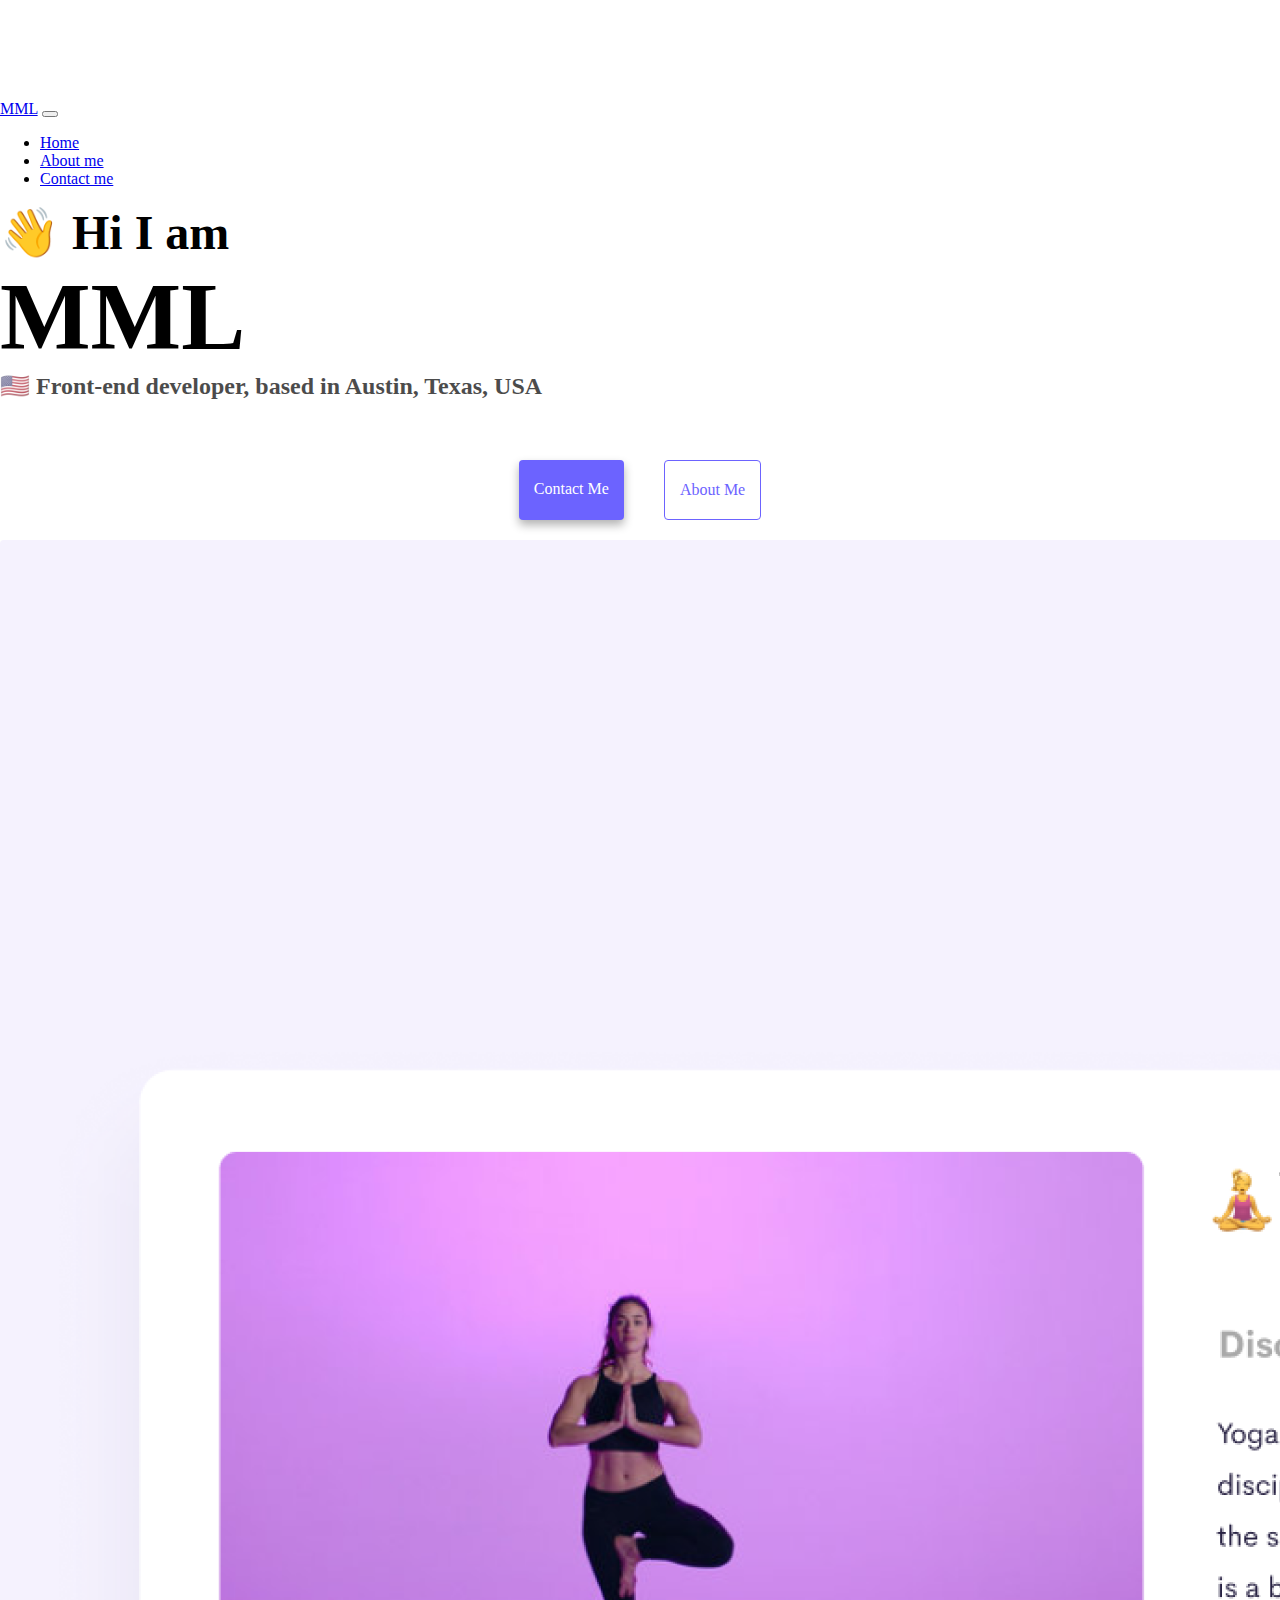
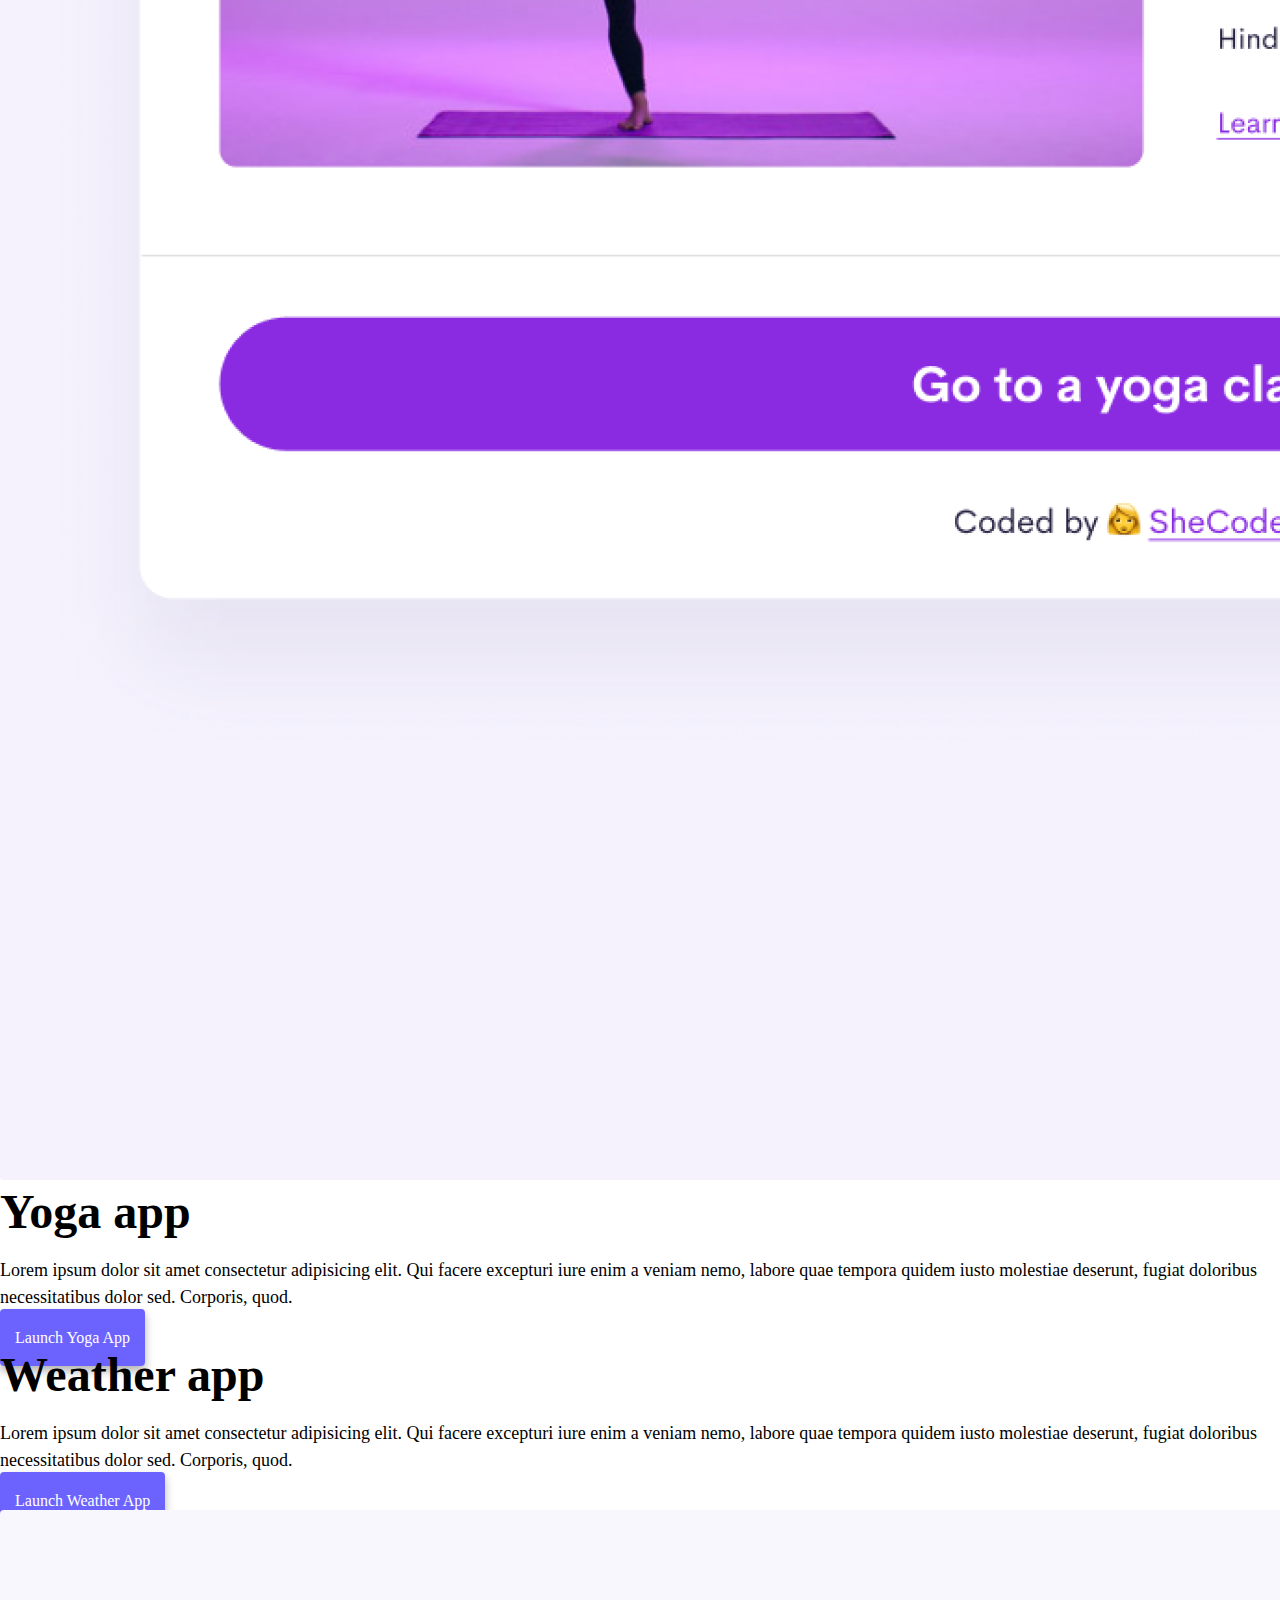
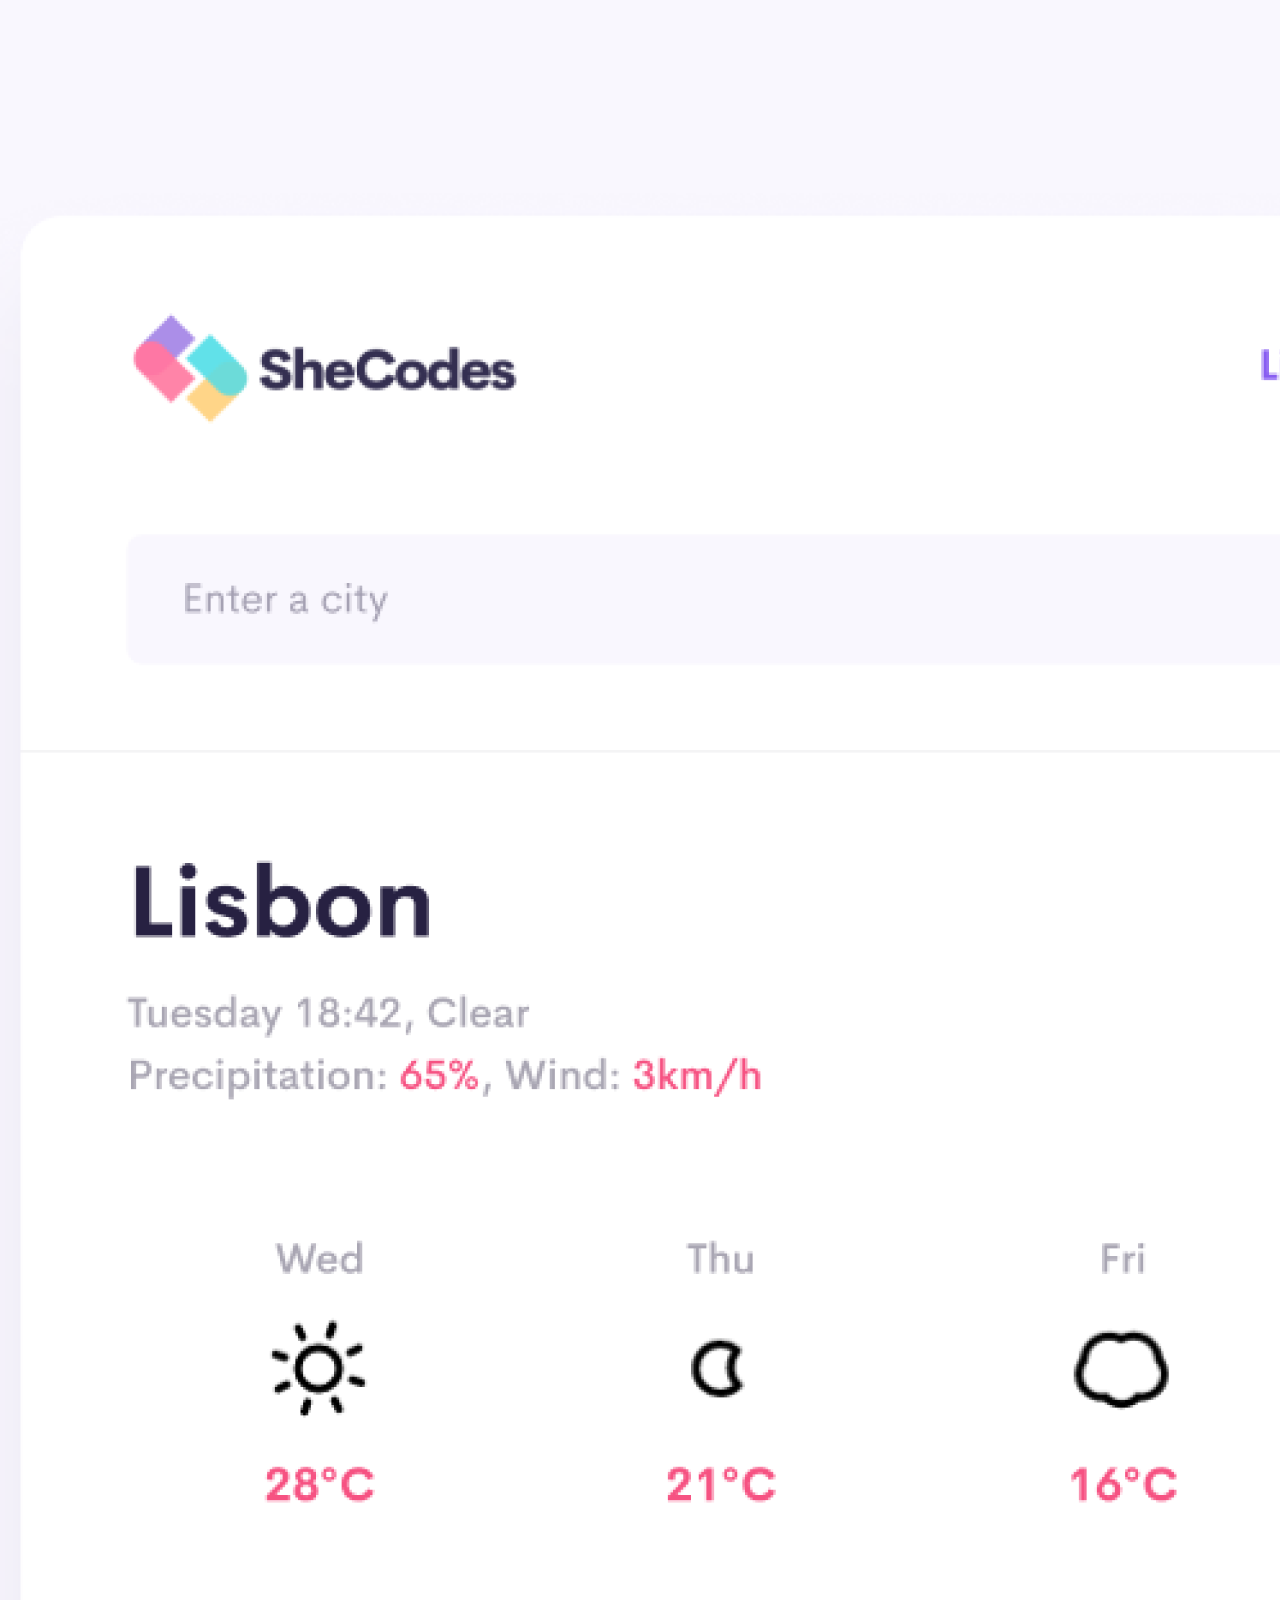
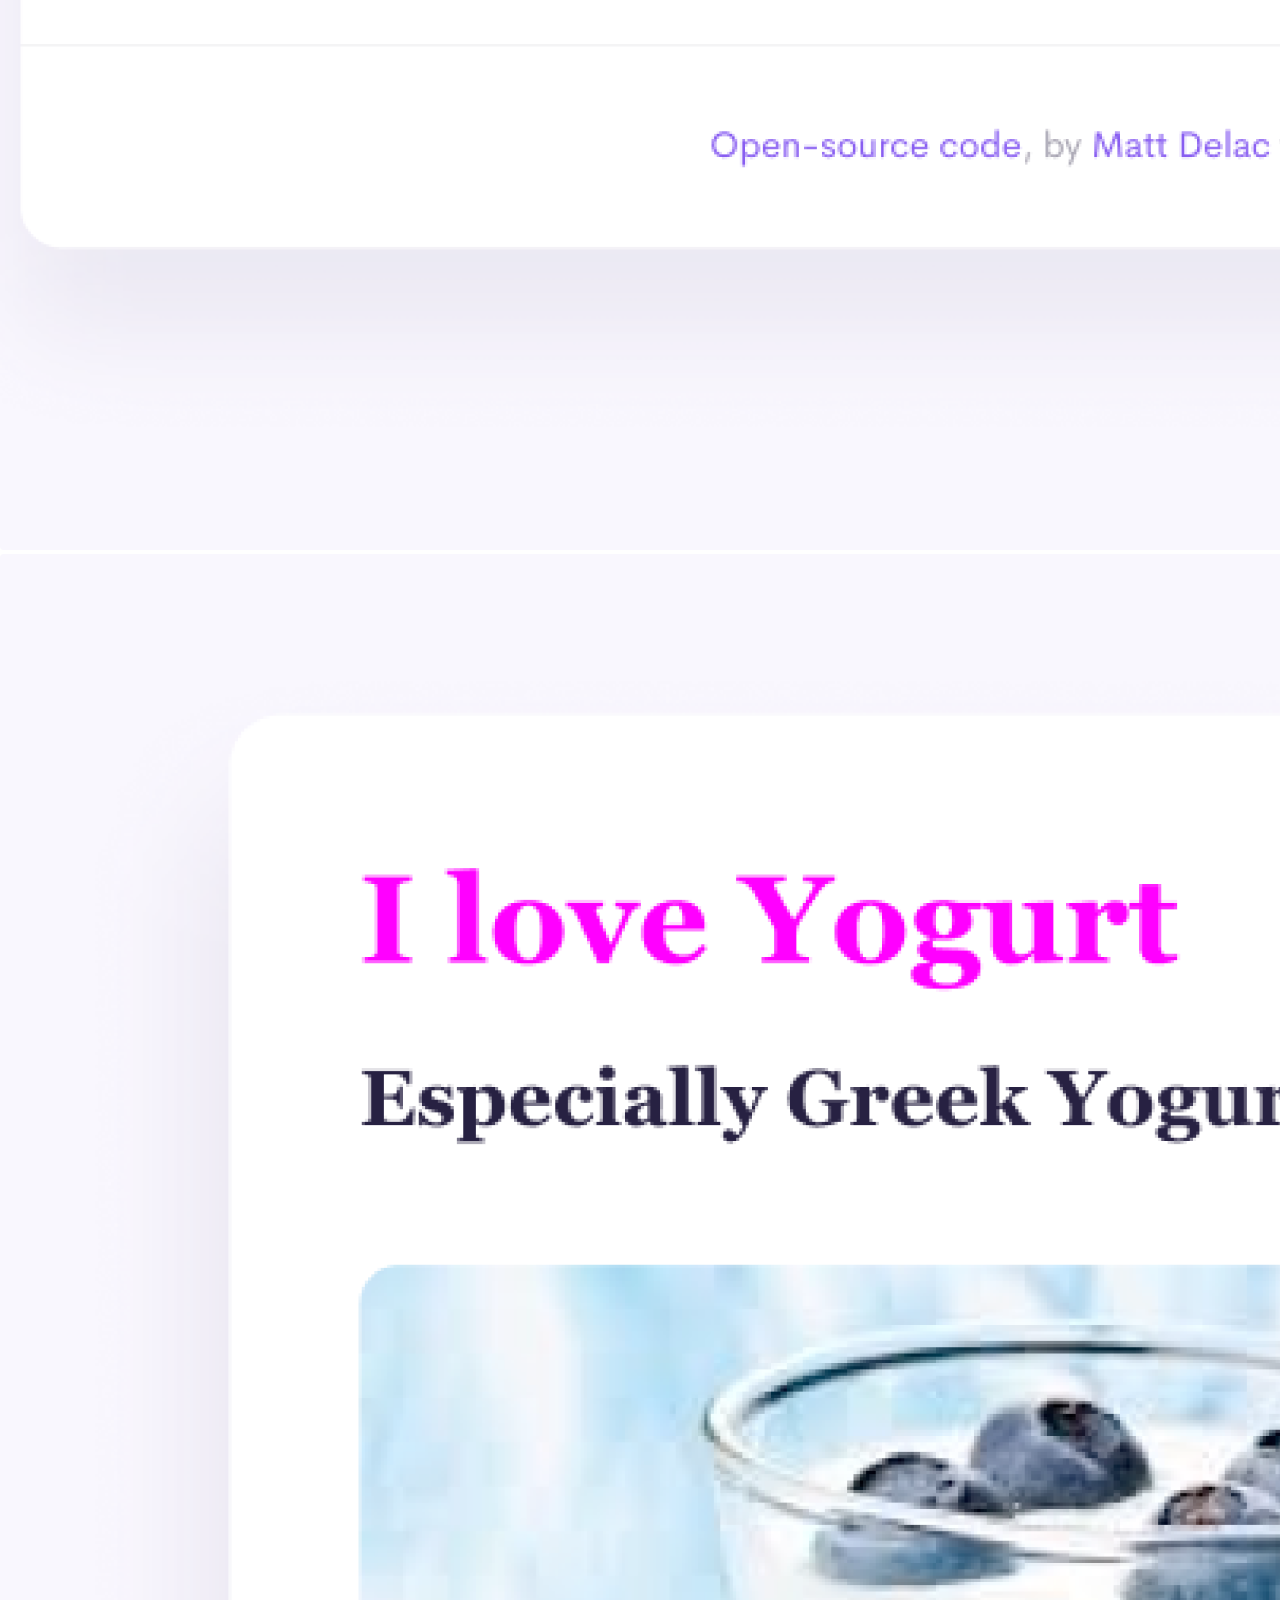
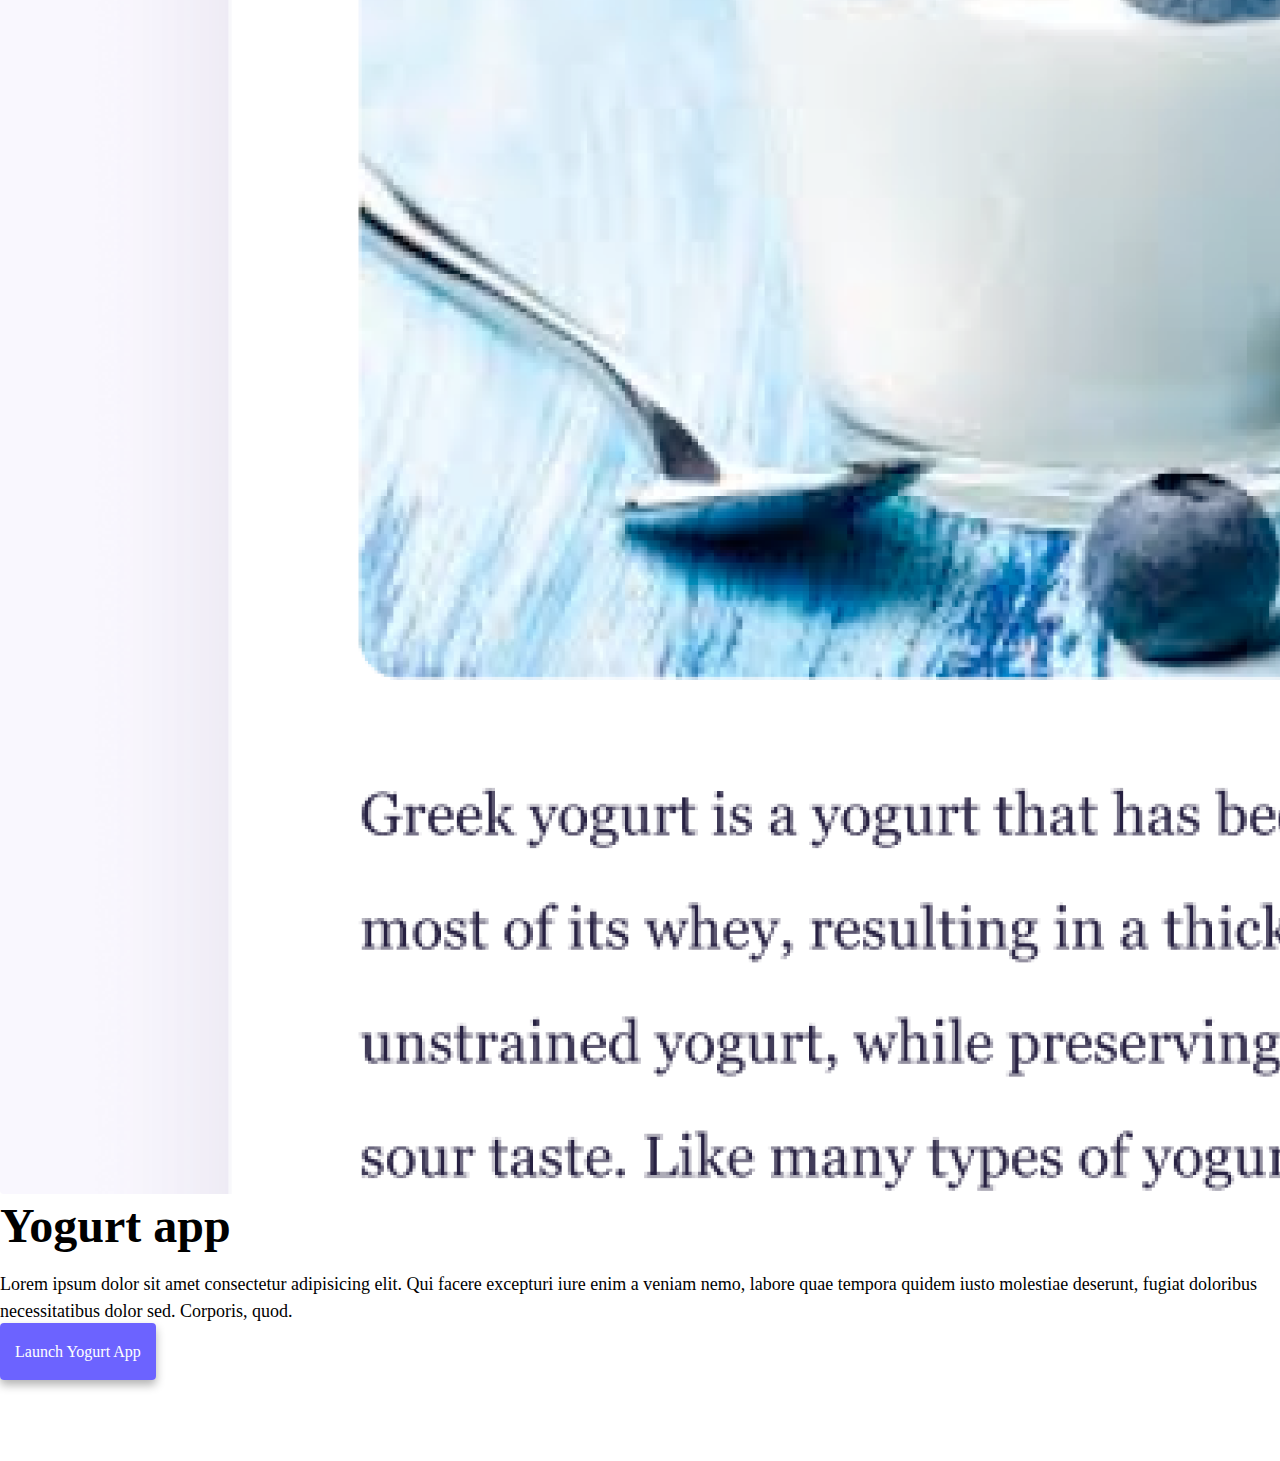
<file: index.html>
<!DOCTYPE html>
<html lang="en">
  <head>
    <meta charset="UTF-8" />
    <meta http-equiv="X-UA-Compatible" content="IE=edge" />
    <meta name="viewport" content="width=device-width, initial-scale=1.0" />
    <meta
      name="description"
      content="MML front-end developer portfolio and contact information for employment"
    />
    <title>MML | Front-end developer</title>
    <link
      href="https://cdn.jsdelivr.net/npm/bootstrap@5.2.0-beta1/dist/css/bootstrap.min.css"
      rel="stylesheet"
      integrity="sha384-0evHe/X+R7YkIZDRvuzKMRqM+OrBnVFBL6DOitfPri4tjfHxaWutUpFmBp4vmVor"
      crossorigin="anonymous"
    />
    <script
      src="https://cdn.jsdelivr.net/npm/bootstrap@5.2.0-beta1/dist/js/bootstrap.bundle.min.js"
      integrity="sha384-pprn3073KE6tl6bjs2QrFaJGz5/SUsLqktiwsUTF55Jfv3qYSDhgCecCxMW52nD2"
      crossorigin="anonymous"
    ></script>
    <link rel="stylesheet" href="/style.css" />
  </head>
  <body>
    <nav class="navbar navbar-expand-lg navbar-light bg-light fixed-top">
      <div class="container">
        <a class="navbar-brand" href="/" title="Home">MML</a>
        <button
          class="navbar-toggler"
          type="button"
          data-bs-toggle="collapse"
          data-bs-target="#navbarNav"
          aria-controls="navbarNav"
          aria-expanded="false"
          aria-label="Toggle navigation"
        >
          <span class="navbar-toggler-icon"></span>
        </button>
        <div class="collapse navbar-collapse" id="navbarNav">
          <ul class="navbar-nav">
            <li class="nav-item">
              <a
                class="nav-link active"
                aria-current="page"
                href="/"
                title="Home"
                >Home</a
              >
            </li>
            <li class="nav-item">
              <a class="nav-link" href="/about.html" title="about mml"
                >About me</a
              >
            </li>
            <li class="nav-item">
              <a class="nav-link" href="/about.html#contact" title="contact mml"
                >Contact me</a
              >
            </li>
          </ul>
        </div>
      </div>
    </nav>

    <h2 class="text-center">👋 Hi I am</h2>
    <h1 class="text-center">MML</h1>
    <h3 class="text-center">
      🇺🇸 Front-end developer, based in Austin, Texas, USA
    </h3>
    <div class="navigation-links mb-5">
      <a href="/about.html#contact" class="primary-link" title="contact mml"
        >Contact me</a
      >
      <a href="/about.html" class="secondary-link" title="about mml"
        >About me</a
      >
    </div>
    <div class="container">
      <div class="row">
        <div class="col-sm-6">
          <img
            src="/images/yoga.png"
            alt="yoga"
            title="yoga pose"
            class="img-fluid rounded d-none d-sm-block"
          />
        </div>
        <div class="col-sm-6">
          <h2 class="mb-3">Yoga app</h2>
          <p>
            Lorem ipsum dolor sit amet consectetur adipisicing elit. Qui facere
            excepturi iure enim a veniam nemo, labore quae tempora quidem iusto
            molestiae deserunt, fugiat doloribus necessitatibus dolor sed.
            Corporis, quod.
          </p>
          <div class="mt-5">
            <a href="#" title="open yoga app" class="primary-link project-link"
              >Launch Yoga App</a
            >
          </div>
        </div>
      </div>
      <div class="row mt-5">
        <div class="col-sm-6">
          <h2 class="mb-3">Weather app</h2>
          <p>
            Lorem ipsum dolor sit amet consectetur adipisicing elit. Qui facere
            excepturi iure enim a veniam nemo, labore quae tempora quidem iusto
            molestiae deserunt, fugiat doloribus necessitatibus dolor sed.
            Corporis, quod.
          </p>
          <div class="mt-5">
            <a
              href="#"
              title="open weather app"
              class="primary-link project-link"
              >Launch Weather App</a
            >
          </div>
        </div>
        <div class="col-sm-6">
          <img
            src="/images/weather.png"
            alt="weather"
            title="weather forecast"
            class="img-fluid rounded d-none d-sm-block"
          />
        </div>
      </div>
      <div class="row mt-5">
        <div class="col-sm-6">
          <img
            src="/images/yogurt.png"
            alt="Greek yogurt"
            title="cup of Greek yogurt"
            class="img-fluid rounded d-none d-sm-block"
          />
        </div>
        <div class="col-sm-6">
          <h2 class="mb-3">Yogurt app</h2>
          <p>
            Lorem ipsum dolor sit amet consectetur adipisicing elit. Qui facere
            excepturi iure enim a veniam nemo, labore quae tempora quidem iusto
            molestiae deserunt, fugiat doloribus necessitatibus dolor sed.
            Corporis, quod.
          </p>
          <div class="mt-5">
            <a
              href="#"
              title="open yogurt app"
              class="primary-link project-link"
              >Launch Yogurt App</a
            >
          </div>
        </div>
      </div>
    </div>
  </body>
</html>
</file>
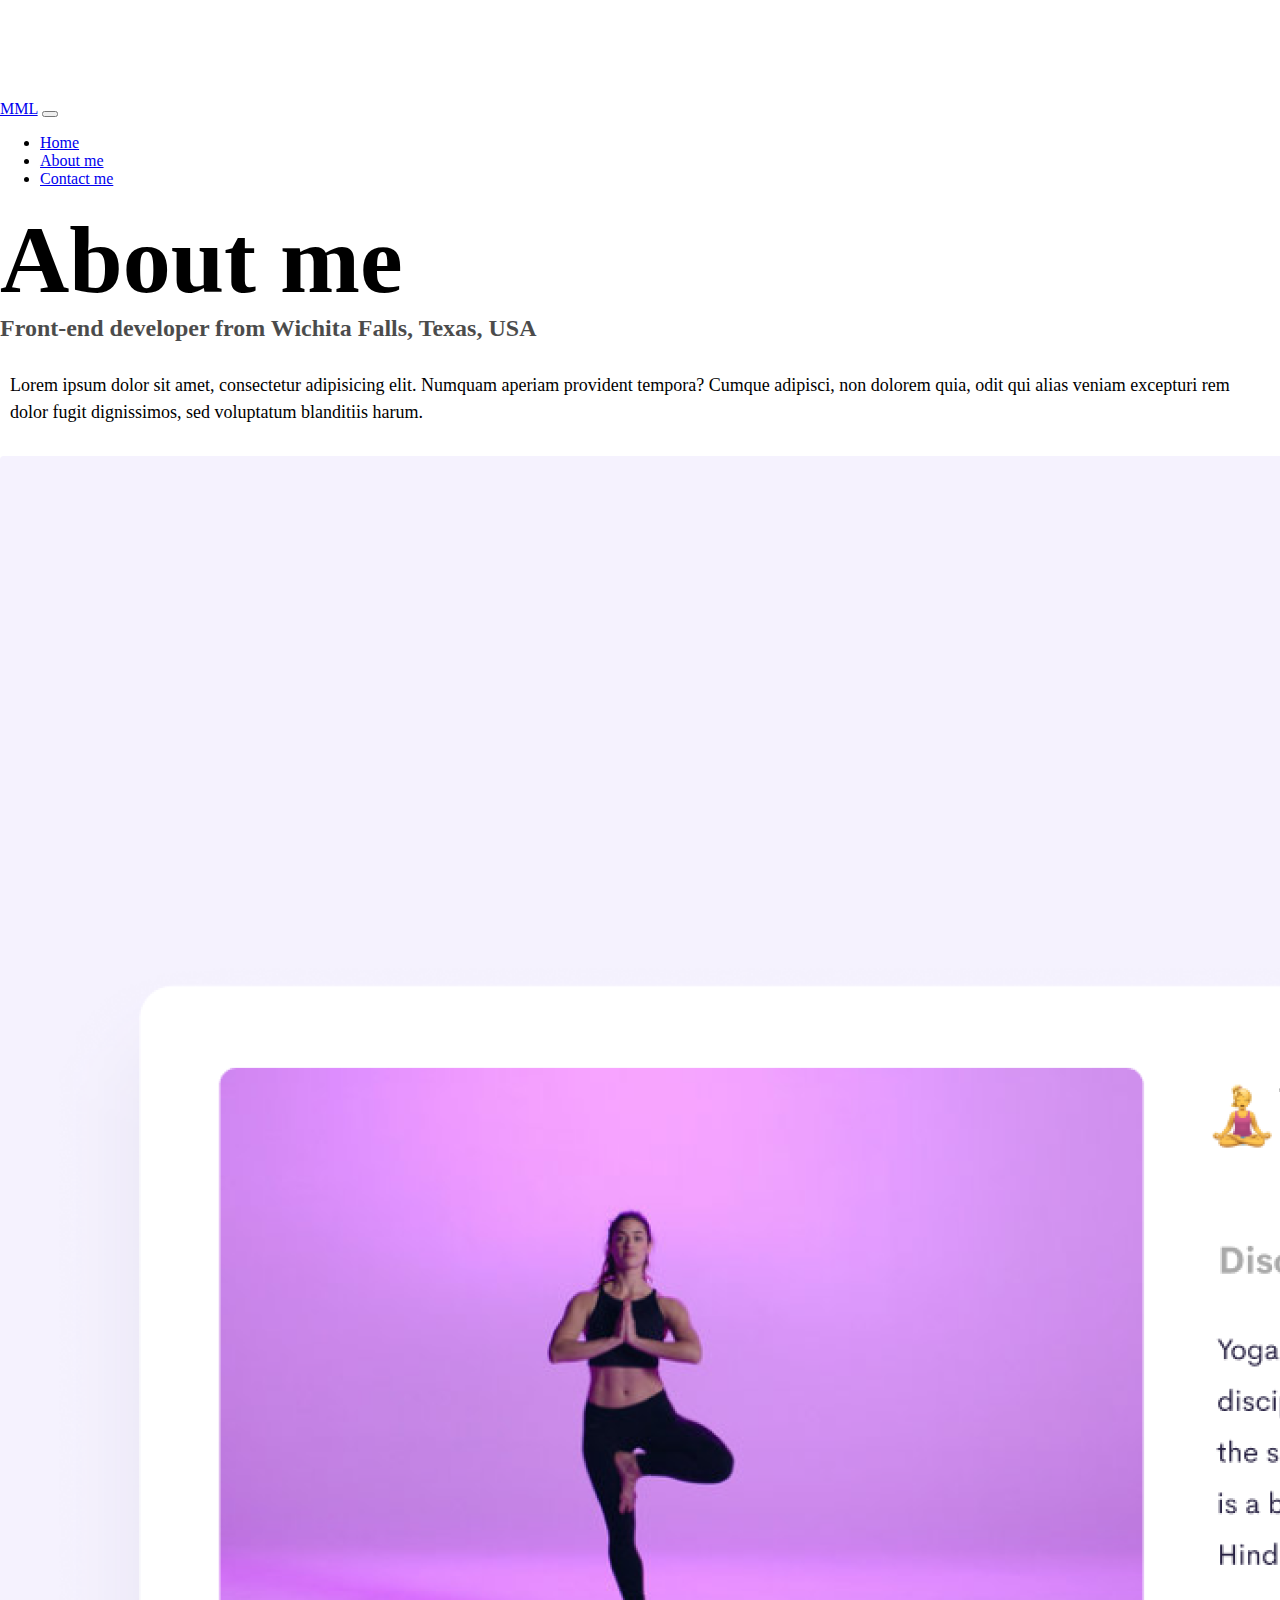
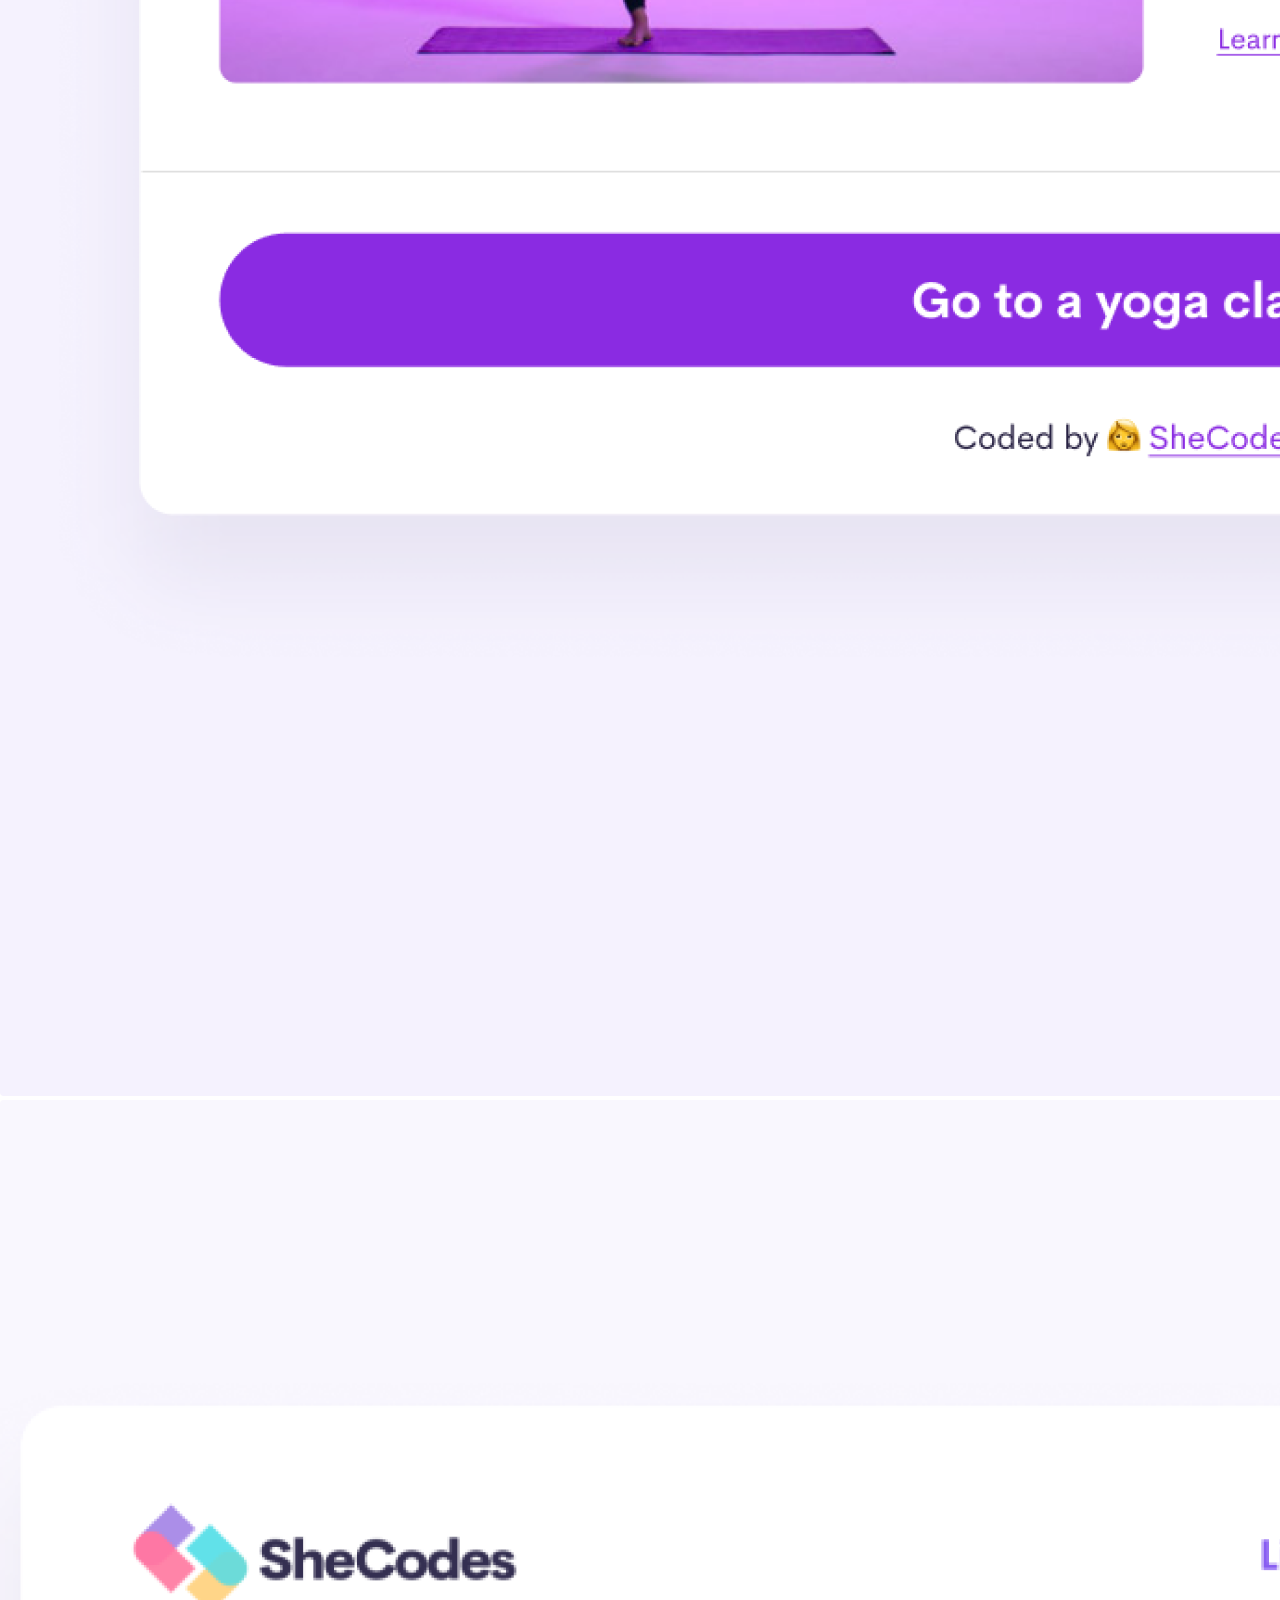
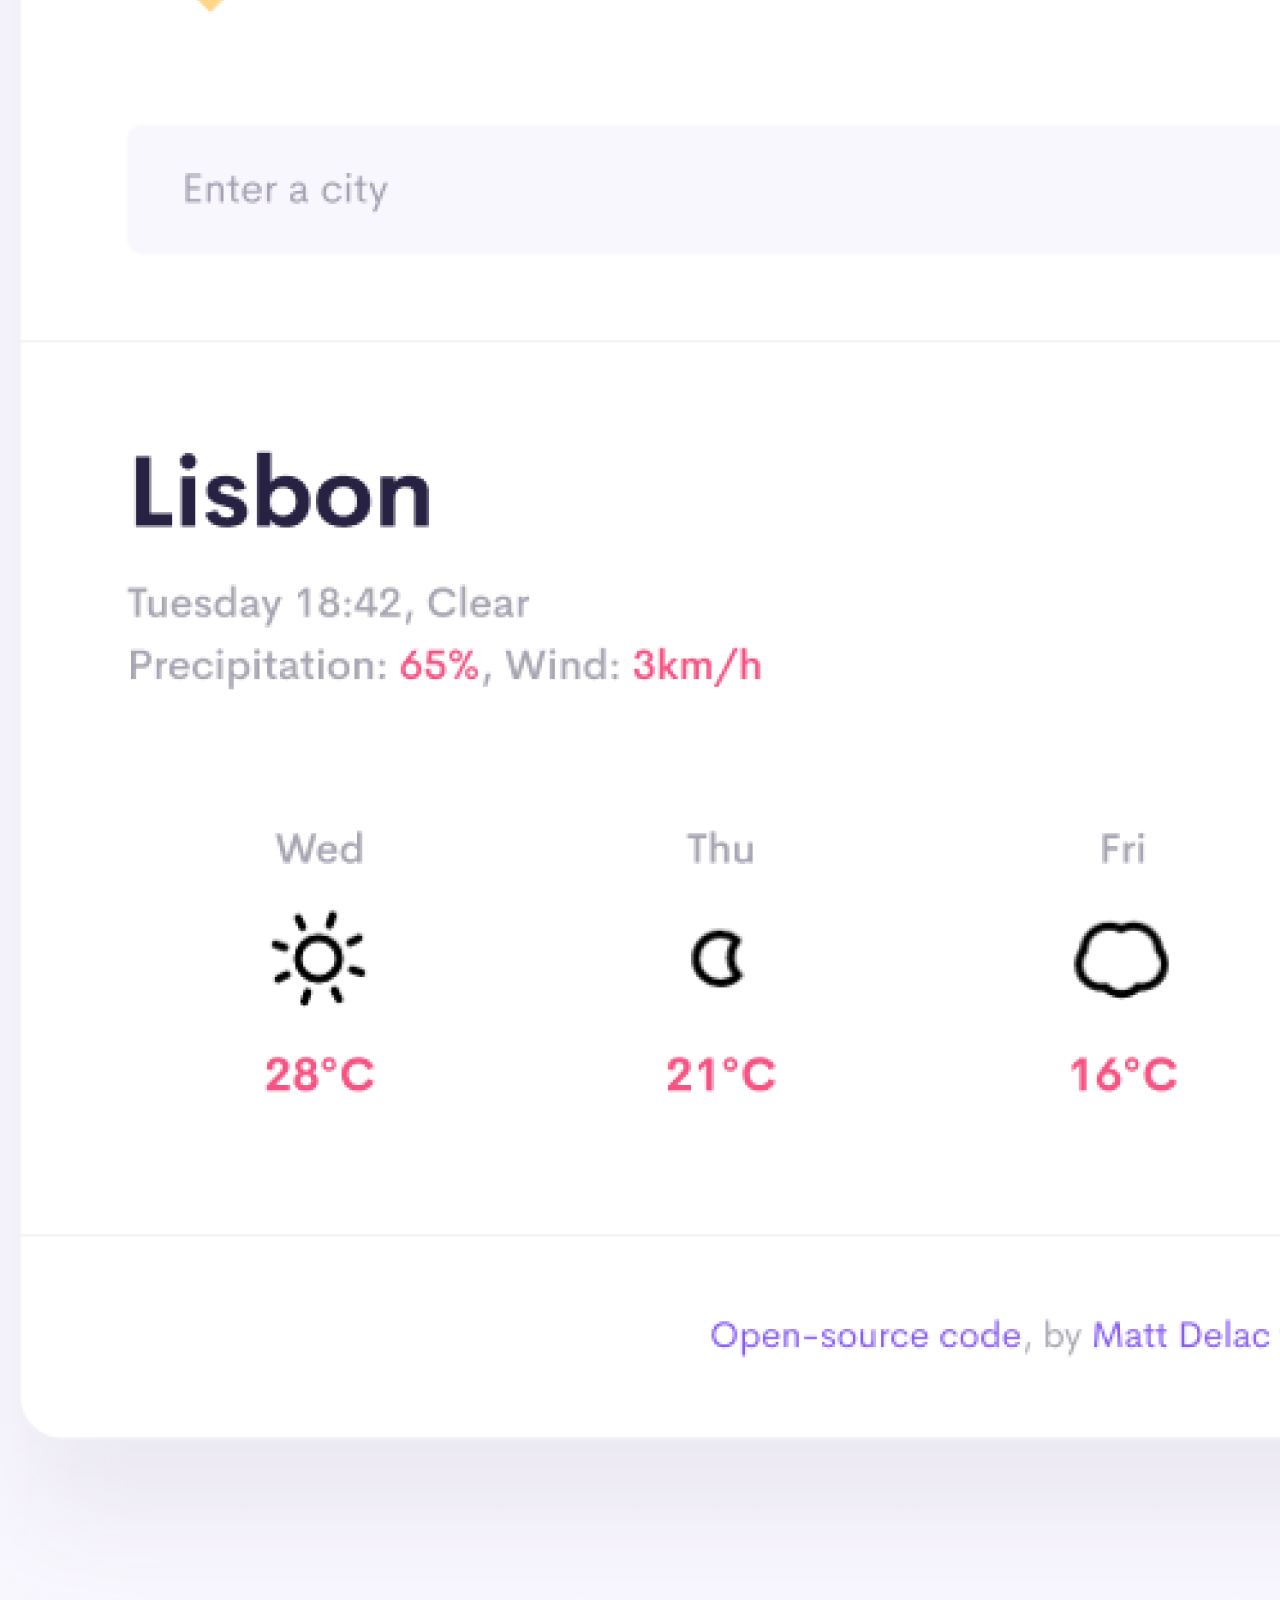
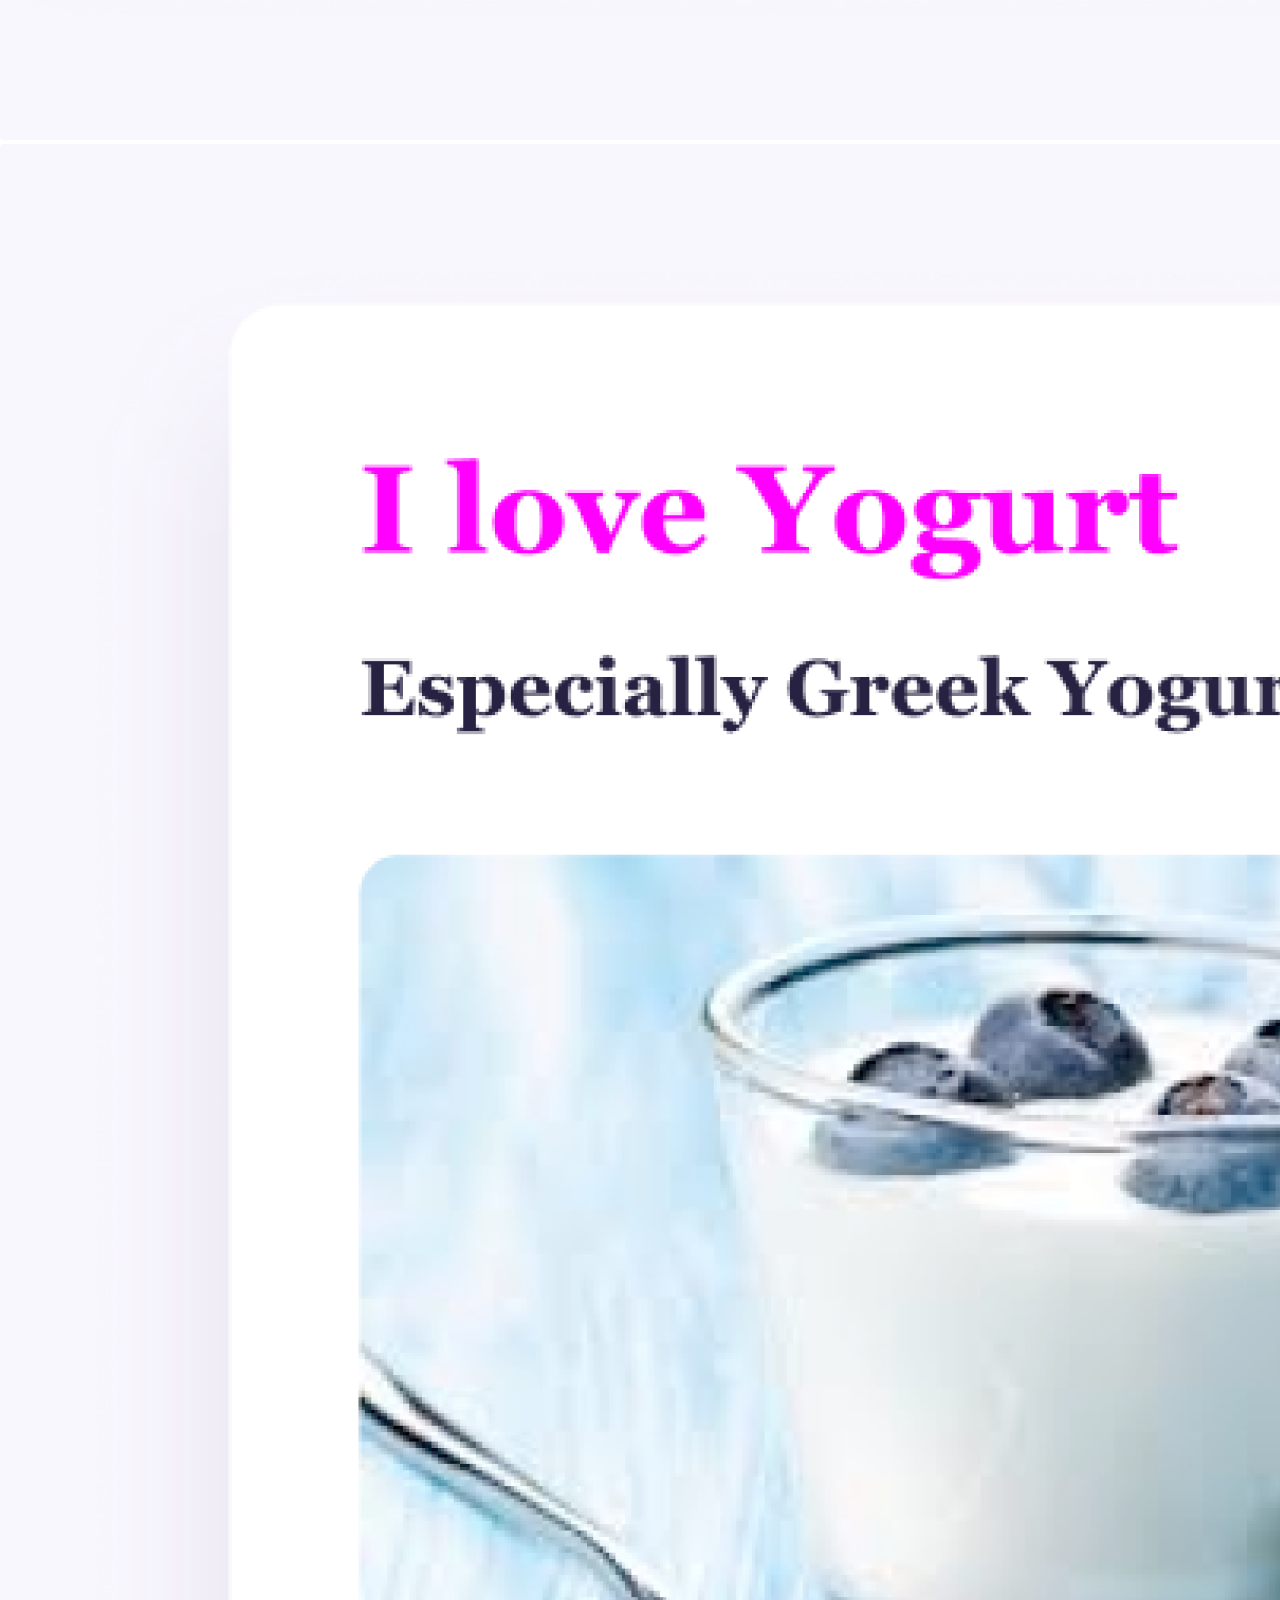
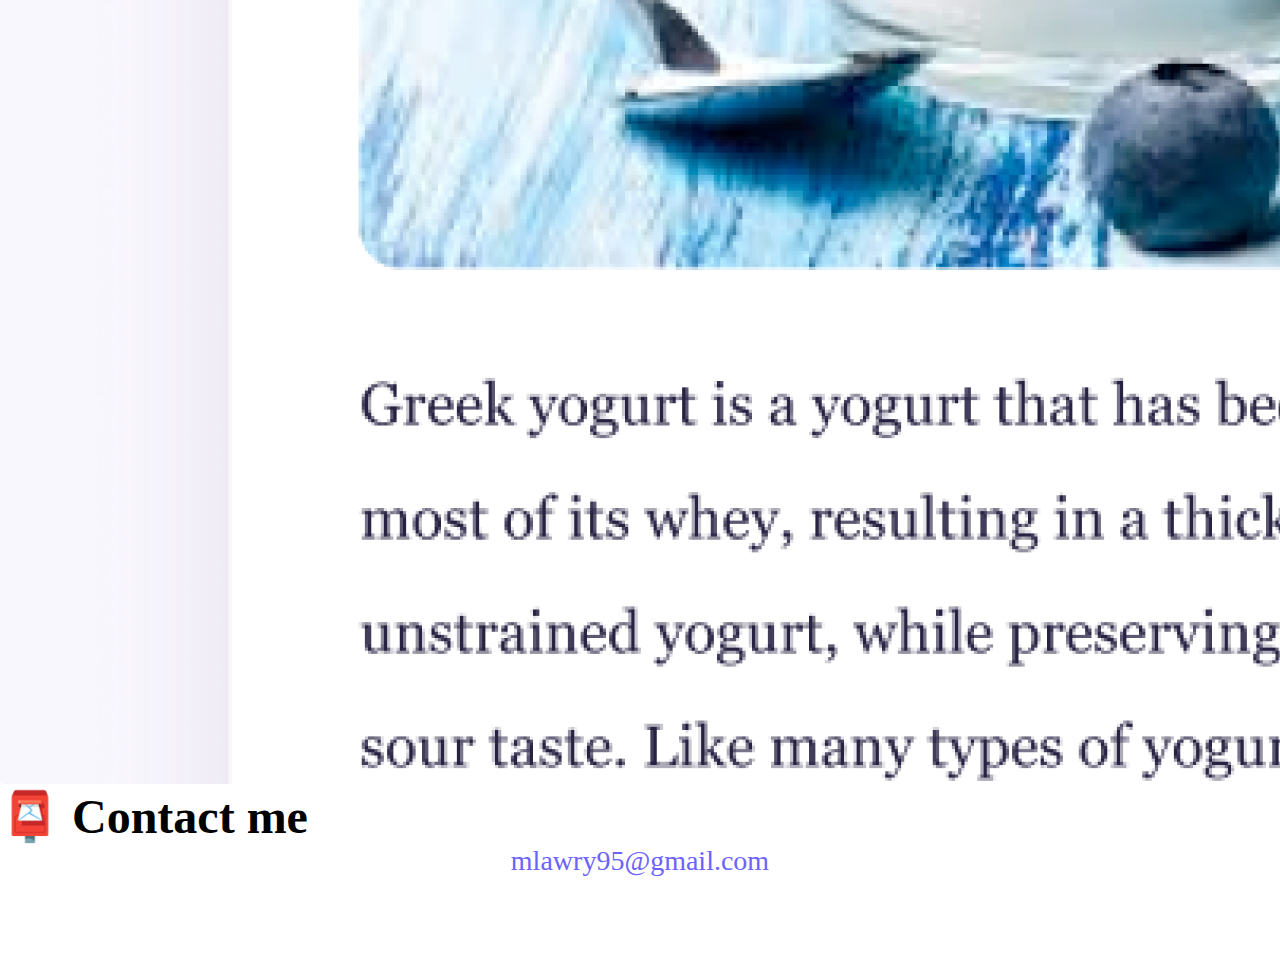
<file: about.html>
<!DOCTYPE html>
<html lang="en">
  <head>
    <meta charset="UTF-8" />
    <meta http-equiv="X-UA-Compatible" content="IE=edge" />
    <meta name="viewport" content="width=device-width, initial-scale=1.0" />
    <meta
      name="description"
      content="MML front-end developer portfolio and contact information for employment"
    />
    <title>MML | About Me</title>
    <link
      href="https://cdn.jsdelivr.net/npm/bootstrap@5.2.0-beta1/dist/css/bootstrap.min.css"
      rel="stylesheet"
      integrity="sha384-0evHe/X+R7YkIZDRvuzKMRqM+OrBnVFBL6DOitfPri4tjfHxaWutUpFmBp4vmVor"
      crossorigin="anonymous"
    />
    <script
      src="https://cdn.jsdelivr.net/npm/bootstrap@5.2.0-beta1/dist/js/bootstrap.bundle.min.js"
      integrity="sha384-pprn3073KE6tl6bjs2QrFaJGz5/SUsLqktiwsUTF55Jfv3qYSDhgCecCxMW52nD2"
      crossorigin="anonymous"
    ></script>
    <link rel="stylesheet" href="/style.css" />
  </head>
  <body>
    <nav class="navbar navbar-expand-lg navbar-light bg-light fixed-top">
      <div class="container">
        <a class="navbar-brand" href="/" title="Home">MML</a>
        <button
          class="navbar-toggler"
          type="button"
          data-bs-toggle="collapse"
          data-bs-target="#navbarNav"
          aria-controls="navbarNav"
          aria-expanded="false"
          aria-label="Toggle navigation"
        >
          <span class="navbar-toggler-icon"></span>
        </button>
        <div class="collapse navbar-collapse" id="navbarNav">
          <ul class="navbar-nav">
            <li class="nav-item">
              <a class="nav-link" aria-current="page" href="/" title="Home"
                >Home</a
              >
            </li>
            <li class="nav-item">
              <a class="nav-link active" href="/about.html">About me</a>
            </li>
            <li class="nav-item">
              <a class="nav-link" href="/about.html#contact">Contact me</a>
            </li>
          </ul>
        </div>
      </div>
    </nav>
    <h1 class="text-center">About me</h1>
    <h3 class="text-center">
      Front-end developer from Wichita Falls, Texas, USA
    </h3>
    <div class="about-paragraphs text-center">
      <p>
        Lorem ipsum dolor sit amet, consectetur adipisicing elit. Numquam
        aperiam provident tempora? Cumque adipisci, non dolorem quia, odit qui
        alias veniam excepturi rem dolor fugit dignissimos, sed voluptatum
        blanditiis harum.
      </p>
    </div>
    <div class="container">
      <div class="row">
        <div class="col-sm-4">
          <img
            src="/images/yoga.png"
            alt="yoga"
            title="yoga pose"
            class="img-fluid p-2 mb-4 shadow rounded"
          />
        </div>
        <div class="col-sm-4">
          <img
            src="/images/weather.png"
            alt="weather"
            title="weather forecast"
            class="img-fluid p-2 mb-4 shadow rounded"
          />
        </div>
        <div class="col-sm-4">
          <img
            src="/images/yogurt.png"
            alt="Greek yogurt"
            title="cup of Greek yogurt"
            class="img-fluid p-2 mb-4 shadow rounded"
          />
        </div>
      </div>
    </div>
    <div id="contact" class="mt-5">
      <h2 class="text-center">📮 Contact me</h2>
      <a
        href="mailto:mlawry95@gmail.com"
        title="contact MML"
        class="email-link"
      >
        mlawry95@gmail.com
      </a>
    </div>
  </body>
</html>
</file>
<file: style.css>
:root {
  --primary-color: #6c63ff;
  --secondary-color: #f5f2fe;
  --box-shadow: 0 5px 10px rgba(0, 0, 0, 0.3);
}

body {
  margin: 100px 0;
}

h1,
h2,
h3 {
  margin: 0;
}

h1 {
  /* margin-top: 100px 0; */
  font-size: 96px;
}

h2 {
  font-size: 48px;
}

h3 {
  font-size: 24px;
  opacity: 0.7;
}

p {
  font-size: 18px;
  line-height: 1.5;
}

a:hover {
  cursor: pointer;
}

.navigation-links {
  display: flex;
  margin-top: 40px;
  justify-content: center;
}

.rounded {
  border-radius: 0.25rem !important;
}

.about-paragraphs {
  margin: 30px 0;
}

.about-paragraphs p {
  margin: 10px;
}

.email-link {
  display: flex;
  justify-content: center;
  color: var(--primary-color);
  font-size: 28px;
  text-decoration: none;
}

.email-link:hover {
  text-decoration: underline;
}

.navigation-links a {
  margin: 20px;
}

.primary-link {
  border-radius: 4px;
  padding: 20px 15px;
  text-decoration: none;
  text-transform: capitalize;
  background: var(--primary-color);
  box-shadow: var(--box-shadow);
  color: white;
}

.primary-link:hover {
  color: white;
}

.secondary-link {
  border-radius: 4px;
  padding: 20px 15px;
  text-decoration: none;
  text-transform: capitalize;
  color: var(--primary-color);
  border: 1px solid var(--primary-color);
}

/* .homepage-link {
  color: var(--primary-color);
  text-align: center;
  display: block;
} */

@media (max-width: 576px) {
  h1 {
    font-size: 48px;
    line-height: 1.5;
  }

  h2 {
    font-size: 32px;
    text-align: center;
  }

  p {
    text-align: center;
  }

  .project-link {
    display: block;
    text-align: center;
    margin: 0 20px;
  }
}
</file>
